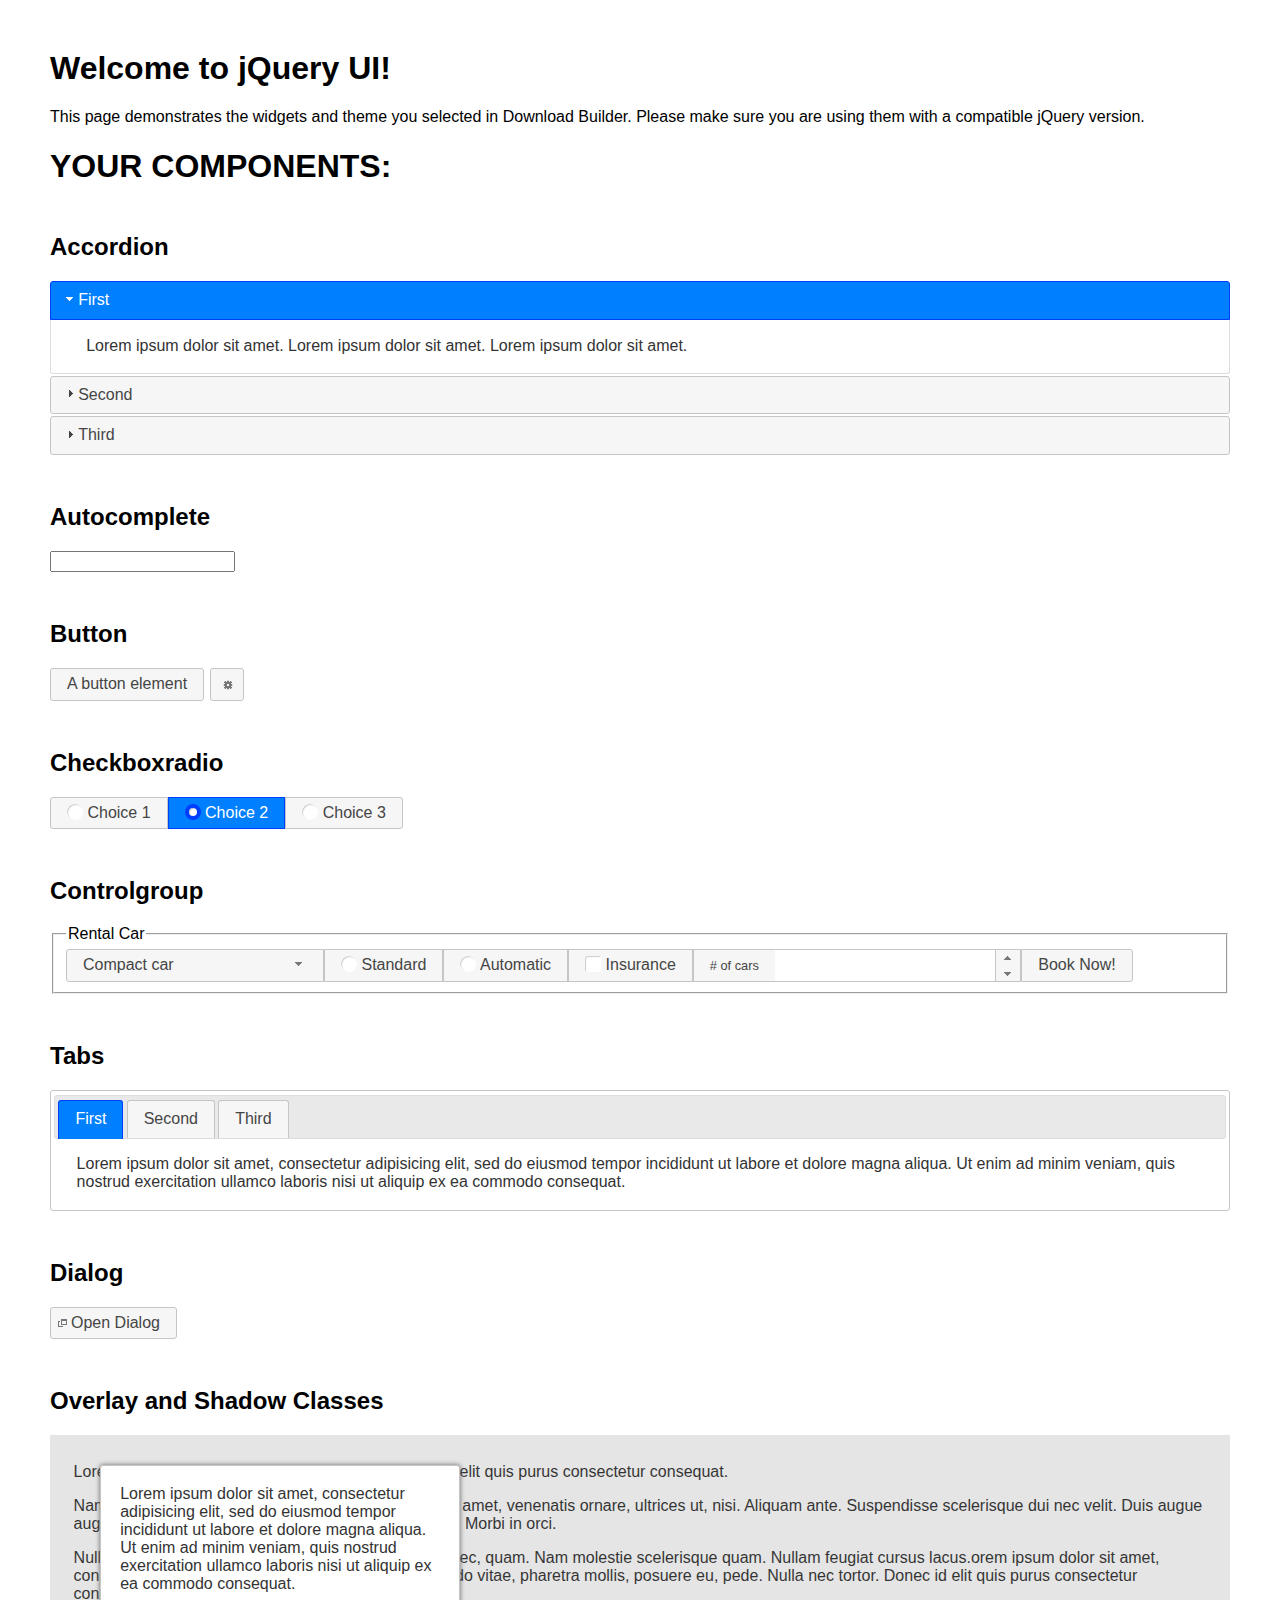
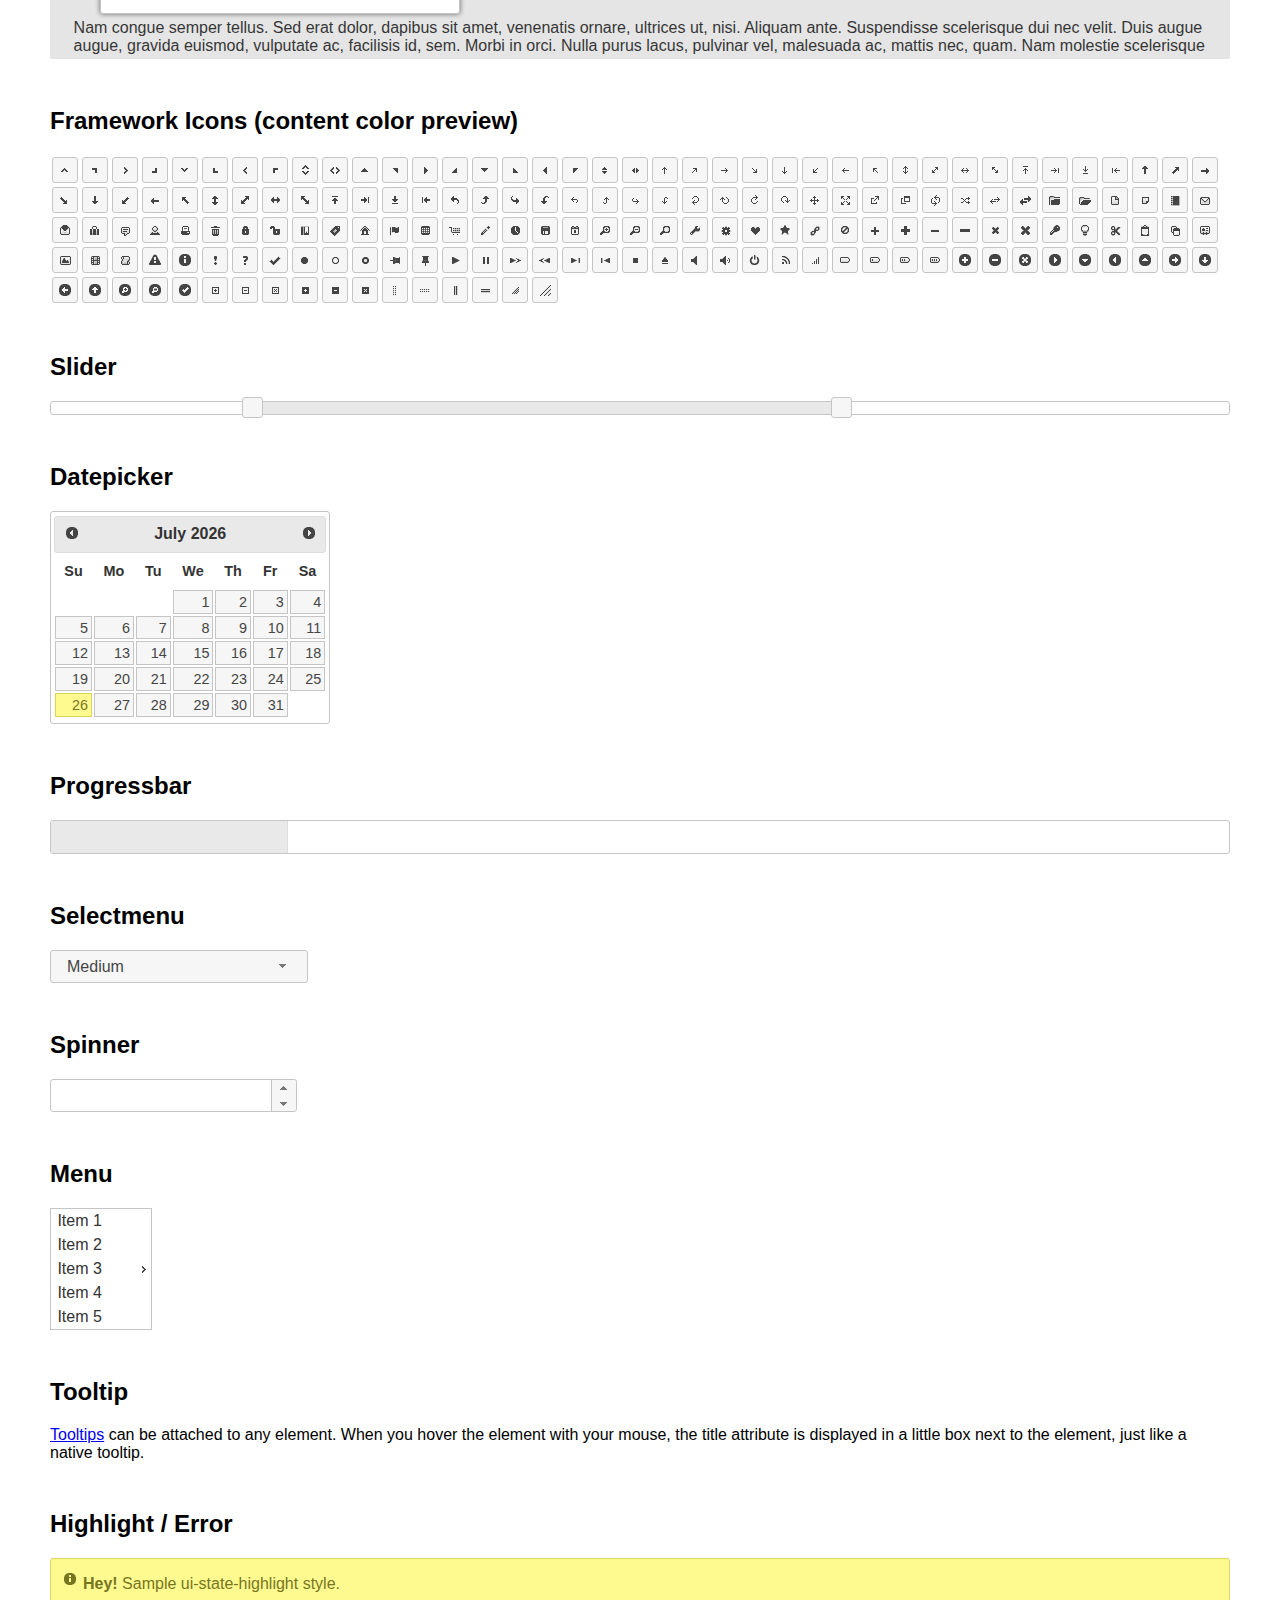
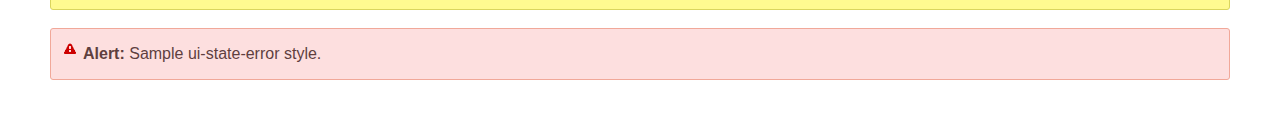
<file: jquery-ui/index.html>
<!doctype html>
<html lang="us">
<head>
	<meta charset="utf-8">
	<title>jQuery UI Example Page</title>
	<link href="jquery-ui.css" rel="stylesheet">
	<style>
	body{
		font-family: "Trebuchet MS", sans-serif;
		margin: 50px;
	}
	.demoHeaders {
		margin-top: 2em;
	}
	#dialog-link {
		padding: .4em 1em .4em 20px;
		text-decoration: none;
		position: relative;
	}
	#dialog-link span.ui-icon {
		margin: 0 5px 0 0;
		position: absolute;
		left: .2em;
		top: 50%;
		margin-top: -8px;
	}
	#icons {
		margin: 0;
		padding: 0;
	}
	#icons li {
		margin: 2px;
		position: relative;
		padding: 4px 0;
		cursor: pointer;
		float: left;
		list-style: none;
	}
	#icons span.ui-icon {
		float: left;
		margin: 0 4px;
	}
	.fakewindowcontain .ui-widget-overlay {
		position: absolute;
	}
	select {
		width: 200px;
	}
	</style>
</head>
<body>

<h1>Welcome to jQuery UI!</h1>

<div class="ui-widget">
	<p>This page demonstrates the widgets and theme you selected in Download Builder. Please make sure you are using them with a compatible jQuery version.</p>
</div>

<h1>YOUR COMPONENTS:</h1>


<!-- Accordion -->
<h2 class="demoHeaders">Accordion</h2>
<div id="accordion">
	<h3>First</h3>
	<div>Lorem ipsum dolor sit amet. Lorem ipsum dolor sit amet. Lorem ipsum dolor sit amet.</div>
	<h3>Second</h3>
	<div>Phasellus mattis tincidunt nibh.</div>
	<h3>Third</h3>
	<div>Nam dui erat, auctor a, dignissim quis.</div>
</div>



<!-- Autocomplete -->
<h2 class="demoHeaders">Autocomplete</h2>
<div>
	<input id="autocomplete" title="type &quot;a&quot;">
</div>



<!-- Button -->
<h2 class="demoHeaders">Button</h2>
<button id="button">A button element</button>
<button id="button-icon">An icon-only button</button>



<!-- Checkboxradio -->
<h2 class="demoHeaders">Checkboxradio</h2>
<form style="margin-top: 1em;">
	<div id="radioset">
		<input type="radio" id="radio1" name="radio"><label for="radio1">Choice 1</label>
		<input type="radio" id="radio2" name="radio" checked="checked"><label for="radio2">Choice 2</label>
		<input type="radio" id="radio3" name="radio"><label for="radio3">Choice 3</label>
	</div>
</form>



<!-- Controlgroup -->
<h2 class="demoHeaders">Controlgroup</h2>
<fieldset>
	<legend>Rental Car</legend>
	<div id="controlgroup">
		<select id="car-type">
			<option>Compact car</option>
			<option>Midsize car</option>
			<option>Full size car</option>
			<option>SUV</option>
			<option>Luxury</option>
			<option>Truck</option>
			<option>Van</option>
		</select>
		<label for="transmission-standard">Standard</label>
		<input type="radio" name="transmission" id="transmission-standard">
		<label for="transmission-automatic">Automatic</label>
		<input type="radio" name="transmission" id="transmission-automatic">
		<label for="insurance">Insurance</label>
		<input type="checkbox" name="insurance" id="insurance">
		<label for="horizontal-spinner" class="ui-controlgroup-label"># of cars</label>
		<input id="horizontal-spinner" class="ui-spinner-input">
		<button>Book Now!</button>
	</div>
</fieldset>



<!-- Tabs -->
<h2 class="demoHeaders">Tabs</h2>
<div id="tabs">
	<ul>
		<li><a href="#tabs-1">First</a></li>
		<li><a href="#tabs-2">Second</a></li>
		<li><a href="#tabs-3">Third</a></li>
	</ul>
	<div id="tabs-1">Lorem ipsum dolor sit amet, consectetur adipisicing elit, sed do eiusmod tempor incididunt ut labore et dolore magna aliqua. Ut enim ad minim veniam, quis nostrud exercitation ullamco laboris nisi ut aliquip ex ea commodo consequat.</div>
	<div id="tabs-2">Phasellus mattis tincidunt nibh. Cras orci urna, blandit id, pretium vel, aliquet ornare, felis. Maecenas scelerisque sem non nisl. Fusce sed lorem in enim dictum bibendum.</div>
	<div id="tabs-3">Nam dui erat, auctor a, dignissim quis, sollicitudin eu, felis. Pellentesque nisi urna, interdum eget, sagittis et, consequat vestibulum, lacus. Mauris porttitor ullamcorper augue.</div>
</div>



<h2 class="demoHeaders">Dialog</h2>
<p>
	<button id="dialog-link" class="ui-button ui-corner-all ui-widget">
		<span class="ui-icon ui-icon-newwin"></span>Open Dialog
	</button>
</p>

<h2 class="demoHeaders">Overlay and Shadow Classes</h2>
<div style="position: relative; width: 96%; height: 200px; padding:1% 2%; overflow:hidden;" class="fakewindowcontain">
	<p>Lorem ipsum dolor sit amet,  Nulla nec tortor. Donec id elit quis purus consectetur consequat. </p><p>Nam congue semper tellus. Sed erat dolor, dapibus sit amet, venenatis ornare, ultrices ut, nisi. Aliquam ante. Suspendisse scelerisque dui nec velit. Duis augue augue, gravida euismod, vulputate ac, facilisis id, sem. Morbi in orci. </p><p>Nulla purus lacus, pulvinar vel, malesuada ac, mattis nec, quam. Nam molestie scelerisque quam. Nullam feugiat cursus lacus.orem ipsum dolor sit amet, consectetur adipiscing elit. Donec libero risus, commodo vitae, pharetra mollis, posuere eu, pede. Nulla nec tortor. Donec id elit quis purus consectetur consequat. </p><p>Nam congue semper tellus. Sed erat dolor, dapibus sit amet, venenatis ornare, ultrices ut, nisi. Aliquam ante. Suspendisse scelerisque dui nec velit. Duis augue augue, gravida euismod, vulputate ac, facilisis id, sem. Morbi in orci. Nulla purus lacus, pulvinar vel, malesuada ac, mattis nec, quam. Nam molestie scelerisque quam. </p><p>Nullam feugiat cursus lacus.orem ipsum dolor sit amet, consectetur adipiscing elit. Donec libero risus, commodo vitae, pharetra mollis, posuere eu, pede. Nulla nec tortor. Donec id elit quis purus consectetur consequat. Nam congue semper tellus. Sed erat dolor, dapibus sit amet, venenatis ornare, ultrices ut, nisi. Aliquam ante. </p><p>Suspendisse scelerisque dui nec velit. Duis augue augue, gravida euismod, vulputate ac, facilisis id, sem. Morbi in orci. Nulla purus lacus, pulvinar vel, malesuada ac, mattis nec, quam. Nam molestie scelerisque quam. Nullam feugiat cursus lacus.orem ipsum dolor sit amet, consectetur adipiscing elit. Donec libero risus, commodo vitae, pharetra mollis, posuere eu, pede. Nulla nec tortor. Donec id elit quis purus consectetur consequat. Nam congue semper tellus. Sed erat dolor, dapibus sit amet, venenatis ornare, ultrices ut, nisi. </p>

	<!-- ui-dialog -->
	<div class="ui-widget-overlay ui-front"></div>
	<div style="position: absolute; width: 320px; left: 50px; top: 30px; padding: 1.2em" class="ui-widget ui-front ui-widget-content ui-corner-all ui-widget-shadow">
		Lorem ipsum dolor sit amet, consectetur adipisicing elit, sed do eiusmod tempor incididunt ut labore et dolore magna aliqua. Ut enim ad minim veniam, quis nostrud exercitation ullamco laboris nisi ut aliquip ex ea commodo consequat.
	</div>

</div>

<!-- ui-dialog -->
<div id="dialog" title="Dialog Title">
	<p>Lorem ipsum dolor sit amet, consectetur adipisicing elit, sed do eiusmod tempor incididunt ut labore et dolore magna aliqua. Ut enim ad minim veniam, quis nostrud exercitation ullamco laboris nisi ut aliquip ex ea commodo consequat.</p>
</div>



<h2 class="demoHeaders">Framework Icons (content color preview)</h2>
<ul id="icons" class="ui-widget ui-helper-clearfix">
	<li class="ui-state-default ui-corner-all" title=".ui-icon-caret-1-n"><span class="ui-icon ui-icon-caret-1-n"></span></li>
	<li class="ui-state-default ui-corner-all" title=".ui-icon-caret-1-ne"><span class="ui-icon ui-icon-caret-1-ne"></span></li>
	<li class="ui-state-default ui-corner-all" title=".ui-icon-caret-1-e"><span class="ui-icon ui-icon-caret-1-e"></span></li>
	<li class="ui-state-default ui-corner-all" title=".ui-icon-caret-1-se"><span class="ui-icon ui-icon-caret-1-se"></span></li>
	<li class="ui-state-default ui-corner-all" title=".ui-icon-caret-1-s"><span class="ui-icon ui-icon-caret-1-s"></span></li>
	<li class="ui-state-default ui-corner-all" title=".ui-icon-caret-1-sw"><span class="ui-icon ui-icon-caret-1-sw"></span></li>
	<li class="ui-state-default ui-corner-all" title=".ui-icon-caret-1-w"><span class="ui-icon ui-icon-caret-1-w"></span></li>
	<li class="ui-state-default ui-corner-all" title=".ui-icon-caret-1-nw"><span class="ui-icon ui-icon-caret-1-nw"></span></li>
	<li class="ui-state-default ui-corner-all" title=".ui-icon-caret-2-n-s"><span class="ui-icon ui-icon-caret-2-n-s"></span></li>
	<li class="ui-state-default ui-corner-all" title=".ui-icon-caret-2-e-w"><span class="ui-icon ui-icon-caret-2-e-w"></span></li>
	<li class="ui-state-default ui-corner-all" title=".ui-icon-triangle-1-n"><span class="ui-icon ui-icon-triangle-1-n"></span></li>
	<li class="ui-state-default ui-corner-all" title=".ui-icon-triangle-1-ne"><span class="ui-icon ui-icon-triangle-1-ne"></span></li>
	<li class="ui-state-default ui-corner-all" title=".ui-icon-triangle-1-e"><span class="ui-icon ui-icon-triangle-1-e"></span></li>
	<li class="ui-state-default ui-corner-all" title=".ui-icon-triangle-1-se"><span class="ui-icon ui-icon-triangle-1-se"></span></li>
	<li class="ui-state-default ui-corner-all" title=".ui-icon-triangle-1-s"><span class="ui-icon ui-icon-triangle-1-s"></span></li>
	<li class="ui-state-default ui-corner-all" title=".ui-icon-triangle-1-sw"><span class="ui-icon ui-icon-triangle-1-sw"></span></li>
	<li class="ui-state-default ui-corner-all" title=".ui-icon-triangle-1-w"><span class="ui-icon ui-icon-triangle-1-w"></span></li>
	<li class="ui-state-default ui-corner-all" title=".ui-icon-triangle-1-nw"><span class="ui-icon ui-icon-triangle-1-nw"></span></li>
	<li class="ui-state-default ui-corner-all" title=".ui-icon-triangle-2-n-s"><span class="ui-icon ui-icon-triangle-2-n-s"></span></li>
	<li class="ui-state-default ui-corner-all" title=".ui-icon-triangle-2-e-w"><span class="ui-icon ui-icon-triangle-2-e-w"></span></li>
	<li class="ui-state-default ui-corner-all" title=".ui-icon-arrow-1-n"><span class="ui-icon ui-icon-arrow-1-n"></span></li>
	<li class="ui-state-default ui-corner-all" title=".ui-icon-arrow-1-ne"><span class="ui-icon ui-icon-arrow-1-ne"></span></li>
	<li class="ui-state-default ui-corner-all" title=".ui-icon-arrow-1-e"><span class="ui-icon ui-icon-arrow-1-e"></span></li>
	<li class="ui-state-default ui-corner-all" title=".ui-icon-arrow-1-se"><span class="ui-icon ui-icon-arrow-1-se"></span></li>
	<li class="ui-state-default ui-corner-all" title=".ui-icon-arrow-1-s"><span class="ui-icon ui-icon-arrow-1-s"></span></li>
	<li class="ui-state-default ui-corner-all" title=".ui-icon-arrow-1-sw"><span class="ui-icon ui-icon-arrow-1-sw"></span></li>
	<li class="ui-state-default ui-corner-all" title=".ui-icon-arrow-1-w"><span class="ui-icon ui-icon-arrow-1-w"></span></li>
	<li class="ui-state-default ui-corner-all" title=".ui-icon-arrow-1-nw"><span class="ui-icon ui-icon-arrow-1-nw"></span></li>
	<li class="ui-state-default ui-corner-all" title=".ui-icon-arrow-2-n-s"><span class="ui-icon ui-icon-arrow-2-n-s"></span></li>
	<li class="ui-state-default ui-corner-all" title=".ui-icon-arrow-2-ne-sw"><span class="ui-icon ui-icon-arrow-2-ne-sw"></span></li>
	<li class="ui-state-default ui-corner-all" title=".ui-icon-arrow-2-e-w"><span class="ui-icon ui-icon-arrow-2-e-w"></span></li>
	<li class="ui-state-default ui-corner-all" title=".ui-icon-arrow-2-se-nw"><span class="ui-icon ui-icon-arrow-2-se-nw"></span></li>
	<li class="ui-state-default ui-corner-all" title=".ui-icon-arrowstop-1-n"><span class="ui-icon ui-icon-arrowstop-1-n"></span></li>
	<li class="ui-state-default ui-corner-all" title=".ui-icon-arrowstop-1-e"><span class="ui-icon ui-icon-arrowstop-1-e"></span></li>
	<li class="ui-state-default ui-corner-all" title=".ui-icon-arrowstop-1-s"><span class="ui-icon ui-icon-arrowstop-1-s"></span></li>
	<li class="ui-state-default ui-corner-all" title=".ui-icon-arrowstop-1-w"><span class="ui-icon ui-icon-arrowstop-1-w"></span></li>
	<li class="ui-state-default ui-corner-all" title=".ui-icon-arrowthick-1-n"><span class="ui-icon ui-icon-arrowthick-1-n"></span></li>
	<li class="ui-state-default ui-corner-all" title=".ui-icon-arrowthick-1-ne"><span class="ui-icon ui-icon-arrowthick-1-ne"></span></li>
	<li class="ui-state-default ui-corner-all" title=".ui-icon-arrowthick-1-e"><span class="ui-icon ui-icon-arrowthick-1-e"></span></li>
	<li class="ui-state-default ui-corner-all" title=".ui-icon-arrowthick-1-se"><span class="ui-icon ui-icon-arrowthick-1-se"></span></li>
	<li class="ui-state-default ui-corner-all" title=".ui-icon-arrowthick-1-s"><span class="ui-icon ui-icon-arrowthick-1-s"></span></li>
	<li class="ui-state-default ui-corner-all" title=".ui-icon-arrowthick-1-sw"><span class="ui-icon ui-icon-arrowthick-1-sw"></span></li>
	<li class="ui-state-default ui-corner-all" title=".ui-icon-arrowthick-1-w"><span class="ui-icon ui-icon-arrowthick-1-w"></span></li>
	<li class="ui-state-default ui-corner-all" title=".ui-icon-arrowthick-1-nw"><span class="ui-icon ui-icon-arrowthick-1-nw"></span></li>
	<li class="ui-state-default ui-corner-all" title=".ui-icon-arrowthick-2-n-s"><span class="ui-icon ui-icon-arrowthick-2-n-s"></span></li>
	<li class="ui-state-default ui-corner-all" title=".ui-icon-arrowthick-2-ne-sw"><span class="ui-icon ui-icon-arrowthick-2-ne-sw"></span></li>
	<li class="ui-state-default ui-corner-all" title=".ui-icon-arrowthick-2-e-w"><span class="ui-icon ui-icon-arrowthick-2-e-w"></span></li>
	<li class="ui-state-default ui-corner-all" title=".ui-icon-arrowthick-2-se-nw"><span class="ui-icon ui-icon-arrowthick-2-se-nw"></span></li>
	<li class="ui-state-default ui-corner-all" title=".ui-icon-arrowthickstop-1-n"><span class="ui-icon ui-icon-arrowthickstop-1-n"></span></li>
	<li class="ui-state-default ui-corner-all" title=".ui-icon-arrowthickstop-1-e"><span class="ui-icon ui-icon-arrowthickstop-1-e"></span></li>
	<li class="ui-state-default ui-corner-all" title=".ui-icon-arrowthickstop-1-s"><span class="ui-icon ui-icon-arrowthickstop-1-s"></span></li>
	<li class="ui-state-default ui-corner-all" title=".ui-icon-arrowthickstop-1-w"><span class="ui-icon ui-icon-arrowthickstop-1-w"></span></li>
	<li class="ui-state-default ui-corner-all" title=".ui-icon-arrowreturnthick-1-w"><span class="ui-icon ui-icon-arrowreturnthick-1-w"></span></li>
	<li class="ui-state-default ui-corner-all" title=".ui-icon-arrowreturnthick-1-n"><span class="ui-icon ui-icon-arrowreturnthick-1-n"></span></li>
	<li class="ui-state-default ui-corner-all" title=".ui-icon-arrowreturnthick-1-e"><span class="ui-icon ui-icon-arrowreturnthick-1-e"></span></li>
	<li class="ui-state-default ui-corner-all" title=".ui-icon-arrowreturnthick-1-s"><span class="ui-icon ui-icon-arrowreturnthick-1-s"></span></li>
	<li class="ui-state-default ui-corner-all" title=".ui-icon-arrowreturn-1-w"><span class="ui-icon ui-icon-arrowreturn-1-w"></span></li>
	<li class="ui-state-default ui-corner-all" title=".ui-icon-arrowreturn-1-n"><span class="ui-icon ui-icon-arrowreturn-1-n"></span></li>
	<li class="ui-state-default ui-corner-all" title=".ui-icon-arrowreturn-1-e"><span class="ui-icon ui-icon-arrowreturn-1-e"></span></li>
	<li class="ui-state-default ui-corner-all" title=".ui-icon-arrowreturn-1-s"><span class="ui-icon ui-icon-arrowreturn-1-s"></span></li>
	<li class="ui-state-default ui-corner-all" title=".ui-icon-arrowrefresh-1-w"><span class="ui-icon ui-icon-arrowrefresh-1-w"></span></li>
	<li class="ui-state-default ui-corner-all" title=".ui-icon-arrowrefresh-1-n"><span class="ui-icon ui-icon-arrowrefresh-1-n"></span></li>
	<li class="ui-state-default ui-corner-all" title=".ui-icon-arrowrefresh-1-e"><span class="ui-icon ui-icon-arrowrefresh-1-e"></span></li>
	<li class="ui-state-default ui-corner-all" title=".ui-icon-arrowrefresh-1-s"><span class="ui-icon ui-icon-arrowrefresh-1-s"></span></li>
	<li class="ui-state-default ui-corner-all" title=".ui-icon-arrow-4"><span class="ui-icon ui-icon-arrow-4"></span></li>
	<li class="ui-state-default ui-corner-all" title=".ui-icon-arrow-4-diag"><span class="ui-icon ui-icon-arrow-4-diag"></span></li>
	<li class="ui-state-default ui-corner-all" title=".ui-icon-extlink"><span class="ui-icon ui-icon-extlink"></span></li>
	<li class="ui-state-default ui-corner-all" title=".ui-icon-newwin"><span class="ui-icon ui-icon-newwin"></span></li>
	<li class="ui-state-default ui-corner-all" title=".ui-icon-refresh"><span class="ui-icon ui-icon-refresh"></span></li>
	<li class="ui-state-default ui-corner-all" title=".ui-icon-shuffle"><span class="ui-icon ui-icon-shuffle"></span></li>
	<li class="ui-state-default ui-corner-all" title=".ui-icon-transfer-e-w"><span class="ui-icon ui-icon-transfer-e-w"></span></li>
	<li class="ui-state-default ui-corner-all" title=".ui-icon-transferthick-e-w"><span class="ui-icon ui-icon-transferthick-e-w"></span></li>
	<li class="ui-state-default ui-corner-all" title=".ui-icon-folder-collapsed"><span class="ui-icon ui-icon-folder-collapsed"></span></li>
	<li class="ui-state-default ui-corner-all" title=".ui-icon-folder-open"><span class="ui-icon ui-icon-folder-open"></span></li>
	<li class="ui-state-default ui-corner-all" title=".ui-icon-document"><span class="ui-icon ui-icon-document"></span></li>
	<li class="ui-state-default ui-corner-all" title=".ui-icon-document-b"><span class="ui-icon ui-icon-document-b"></span></li>
	<li class="ui-state-default ui-corner-all" title=".ui-icon-note"><span class="ui-icon ui-icon-note"></span></li>
	<li class="ui-state-default ui-corner-all" title=".ui-icon-mail-closed"><span class="ui-icon ui-icon-mail-closed"></span></li>
	<li class="ui-state-default ui-corner-all" title=".ui-icon-mail-open"><span class="ui-icon ui-icon-mail-open"></span></li>
	<li class="ui-state-default ui-corner-all" title=".ui-icon-suitcase"><span class="ui-icon ui-icon-suitcase"></span></li>
	<li class="ui-state-default ui-corner-all" title=".ui-icon-comment"><span class="ui-icon ui-icon-comment"></span></li>
	<li class="ui-state-default ui-corner-all" title=".ui-icon-person"><span class="ui-icon ui-icon-person"></span></li>
	<li class="ui-state-default ui-corner-all" title=".ui-icon-print"><span class="ui-icon ui-icon-print"></span></li>
	<li class="ui-state-default ui-corner-all" title=".ui-icon-trash"><span class="ui-icon ui-icon-trash"></span></li>
	<li class="ui-state-default ui-corner-all" title=".ui-icon-locked"><span class="ui-icon ui-icon-locked"></span></li>
	<li class="ui-state-default ui-corner-all" title=".ui-icon-unlocked"><span class="ui-icon ui-icon-unlocked"></span></li>
	<li class="ui-state-default ui-corner-all" title=".ui-icon-bookmark"><span class="ui-icon ui-icon-bookmark"></span></li>
	<li class="ui-state-default ui-corner-all" title=".ui-icon-tag"><span class="ui-icon ui-icon-tag"></span></li>
	<li class="ui-state-default ui-corner-all" title=".ui-icon-home"><span class="ui-icon ui-icon-home"></span></li>
	<li class="ui-state-default ui-corner-all" title=".ui-icon-flag"><span class="ui-icon ui-icon-flag"></span></li>
	<li class="ui-state-default ui-corner-all" title=".ui-icon-calculator"><span class="ui-icon ui-icon-calculator"></span></li>
	<li class="ui-state-default ui-corner-all" title=".ui-icon-cart"><span class="ui-icon ui-icon-cart"></span></li>
	<li class="ui-state-default ui-corner-all" title=".ui-icon-pencil"><span class="ui-icon ui-icon-pencil"></span></li>
	<li class="ui-state-default ui-corner-all" title=".ui-icon-clock"><span class="ui-icon ui-icon-clock"></span></li>
	<li class="ui-state-default ui-corner-all" title=".ui-icon-disk"><span class="ui-icon ui-icon-disk"></span></li>
	<li class="ui-state-default ui-corner-all" title=".ui-icon-calendar"><span class="ui-icon ui-icon-calendar"></span></li>
	<li class="ui-state-default ui-corner-all" title=".ui-icon-zoomin"><span class="ui-icon ui-icon-zoomin"></span></li>
	<li class="ui-state-default ui-corner-all" title=".ui-icon-zoomout"><span class="ui-icon ui-icon-zoomout"></span></li>
	<li class="ui-state-default ui-corner-all" title=".ui-icon-search"><span class="ui-icon ui-icon-search"></span></li>
	<li class="ui-state-default ui-corner-all" title=".ui-icon-wrench"><span class="ui-icon ui-icon-wrench"></span></li>
	<li class="ui-state-default ui-corner-all" title=".ui-icon-gear"><span class="ui-icon ui-icon-gear"></span></li>
	<li class="ui-state-default ui-corner-all" title=".ui-icon-heart"><span class="ui-icon ui-icon-heart"></span></li>
	<li class="ui-state-default ui-corner-all" title=".ui-icon-star"><span class="ui-icon ui-icon-star"></span></li>
	<li class="ui-state-default ui-corner-all" title=".ui-icon-link"><span class="ui-icon ui-icon-link"></span></li>
	<li class="ui-state-default ui-corner-all" title=".ui-icon-cancel"><span class="ui-icon ui-icon-cancel"></span></li>
	<li class="ui-state-default ui-corner-all" title=".ui-icon-plus"><span class="ui-icon ui-icon-plus"></span></li>
	<li class="ui-state-default ui-corner-all" title=".ui-icon-plusthick"><span class="ui-icon ui-icon-plusthick"></span></li>
	<li class="ui-state-default ui-corner-all" title=".ui-icon-minus"><span class="ui-icon ui-icon-minus"></span></li>
	<li class="ui-state-default ui-corner-all" title=".ui-icon-minusthick"><span class="ui-icon ui-icon-minusthick"></span></li>
	<li class="ui-state-default ui-corner-all" title=".ui-icon-close"><span class="ui-icon ui-icon-close"></span></li>
	<li class="ui-state-default ui-corner-all" title=".ui-icon-closethick"><span class="ui-icon ui-icon-closethick"></span></li>
	<li class="ui-state-default ui-corner-all" title=".ui-icon-key"><span class="ui-icon ui-icon-key"></span></li>
	<li class="ui-state-default ui-corner-all" title=".ui-icon-lightbulb"><span class="ui-icon ui-icon-lightbulb"></span></li>
	<li class="ui-state-default ui-corner-all" title=".ui-icon-scissors"><span class="ui-icon ui-icon-scissors"></span></li>
	<li class="ui-state-default ui-corner-all" title=".ui-icon-clipboard"><span class="ui-icon ui-icon-clipboard"></span></li>
	<li class="ui-state-default ui-corner-all" title=".ui-icon-copy"><span class="ui-icon ui-icon-copy"></span></li>
	<li class="ui-state-default ui-corner-all" title=".ui-icon-contact"><span class="ui-icon ui-icon-contact"></span></li>
	<li class="ui-state-default ui-corner-all" title=".ui-icon-image"><span class="ui-icon ui-icon-image"></span></li>
	<li class="ui-state-default ui-corner-all" title=".ui-icon-video"><span class="ui-icon ui-icon-video"></span></li>
	<li class="ui-state-default ui-corner-all" title=".ui-icon-script"><span class="ui-icon ui-icon-script"></span></li>
	<li class="ui-state-default ui-corner-all" title=".ui-icon-alert"><span class="ui-icon ui-icon-alert"></span></li>
	<li class="ui-state-default ui-corner-all" title=".ui-icon-info"><span class="ui-icon ui-icon-info"></span></li>
	<li class="ui-state-default ui-corner-all" title=".ui-icon-notice"><span class="ui-icon ui-icon-notice"></span></li>
	<li class="ui-state-default ui-corner-all" title=".ui-icon-help"><span class="ui-icon ui-icon-help"></span></li>
	<li class="ui-state-default ui-corner-all" title=".ui-icon-check"><span class="ui-icon ui-icon-check"></span></li>
	<li class="ui-state-default ui-corner-all" title=".ui-icon-bullet"><span class="ui-icon ui-icon-bullet"></span></li>
	<li class="ui-state-default ui-corner-all" title=".ui-icon-radio-off"><span class="ui-icon ui-icon-radio-off"></span></li>
	<li class="ui-state-default ui-corner-all" title=".ui-icon-radio-on"><span class="ui-icon ui-icon-radio-on"></span></li>
	<li class="ui-state-default ui-corner-all" title=".ui-icon-pin-w"><span class="ui-icon ui-icon-pin-w"></span></li>
	<li class="ui-state-default ui-corner-all" title=".ui-icon-pin-s"><span class="ui-icon ui-icon-pin-s"></span></li>
	<li class="ui-state-default ui-corner-all" title=".ui-icon-play"><span class="ui-icon ui-icon-play"></span></li>
	<li class="ui-state-default ui-corner-all" title=".ui-icon-pause"><span class="ui-icon ui-icon-pause"></span></li>
	<li class="ui-state-default ui-corner-all" title=".ui-icon-seek-next"><span class="ui-icon ui-icon-seek-next"></span></li>
	<li class="ui-state-default ui-corner-all" title=".ui-icon-seek-prev"><span class="ui-icon ui-icon-seek-prev"></span></li>
	<li class="ui-state-default ui-corner-all" title=".ui-icon-seek-end"><span class="ui-icon ui-icon-seek-end"></span></li>
	<li class="ui-state-default ui-corner-all" title=".ui-icon-seek-first"><span class="ui-icon ui-icon-seek-first"></span></li>
	<li class="ui-state-default ui-corner-all" title=".ui-icon-stop"><span class="ui-icon ui-icon-stop"></span></li>
	<li class="ui-state-default ui-corner-all" title=".ui-icon-eject"><span class="ui-icon ui-icon-eject"></span></li>
	<li class="ui-state-default ui-corner-all" title=".ui-icon-volume-off"><span class="ui-icon ui-icon-volume-off"></span></li>
	<li class="ui-state-default ui-corner-all" title=".ui-icon-volume-on"><span class="ui-icon ui-icon-volume-on"></span></li>
	<li class="ui-state-default ui-corner-all" title=".ui-icon-power"><span class="ui-icon ui-icon-power"></span></li>
	<li class="ui-state-default ui-corner-all" title=".ui-icon-signal-diag"><span class="ui-icon ui-icon-signal-diag"></span></li>
	<li class="ui-state-default ui-corner-all" title=".ui-icon-signal"><span class="ui-icon ui-icon-signal"></span></li>
	<li class="ui-state-default ui-corner-all" title=".ui-icon-battery-0"><span class="ui-icon ui-icon-battery-0"></span></li>
	<li class="ui-state-default ui-corner-all" title=".ui-icon-battery-1"><span class="ui-icon ui-icon-battery-1"></span></li>
	<li class="ui-state-default ui-corner-all" title=".ui-icon-battery-2"><span class="ui-icon ui-icon-battery-2"></span></li>
	<li class="ui-state-default ui-corner-all" title=".ui-icon-battery-3"><span class="ui-icon ui-icon-battery-3"></span></li>
	<li class="ui-state-default ui-corner-all" title=".ui-icon-circle-plus"><span class="ui-icon ui-icon-circle-plus"></span></li>
	<li class="ui-state-default ui-corner-all" title=".ui-icon-circle-minus"><span class="ui-icon ui-icon-circle-minus"></span></li>
	<li class="ui-state-default ui-corner-all" title=".ui-icon-circle-close"><span class="ui-icon ui-icon-circle-close"></span></li>
	<li class="ui-state-default ui-corner-all" title=".ui-icon-circle-triangle-e"><span class="ui-icon ui-icon-circle-triangle-e"></span></li>
	<li class="ui-state-default ui-corner-all" title=".ui-icon-circle-triangle-s"><span class="ui-icon ui-icon-circle-triangle-s"></span></li>
	<li class="ui-state-default ui-corner-all" title=".ui-icon-circle-triangle-w"><span class="ui-icon ui-icon-circle-triangle-w"></span></li>
	<li class="ui-state-default ui-corner-all" title=".ui-icon-circle-triangle-n"><span class="ui-icon ui-icon-circle-triangle-n"></span></li>
	<li class="ui-state-default ui-corner-all" title=".ui-icon-circle-arrow-e"><span class="ui-icon ui-icon-circle-arrow-e"></span></li>
	<li class="ui-state-default ui-corner-all" title=".ui-icon-circle-arrow-s"><span class="ui-icon ui-icon-circle-arrow-s"></span></li>
	<li class="ui-state-default ui-corner-all" title=".ui-icon-circle-arrow-w"><span class="ui-icon ui-icon-circle-arrow-w"></span></li>
	<li class="ui-state-default ui-corner-all" title=".ui-icon-circle-arrow-n"><span class="ui-icon ui-icon-circle-arrow-n"></span></li>
	<li class="ui-state-default ui-corner-all" title=".ui-icon-circle-zoomin"><span class="ui-icon ui-icon-circle-zoomin"></span></li>
	<li class="ui-state-default ui-corner-all" title=".ui-icon-circle-zoomout"><span class="ui-icon ui-icon-circle-zoomout"></span></li>
	<li class="ui-state-default ui-corner-all" title=".ui-icon-circle-check"><span class="ui-icon ui-icon-circle-check"></span></li>
	<li class="ui-state-default ui-corner-all" title=".ui-icon-circlesmall-plus"><span class="ui-icon ui-icon-circlesmall-plus"></span></li>
	<li class="ui-state-default ui-corner-all" title=".ui-icon-circlesmall-minus"><span class="ui-icon ui-icon-circlesmall-minus"></span></li>
	<li class="ui-state-default ui-corner-all" title=".ui-icon-circlesmall-close"><span class="ui-icon ui-icon-circlesmall-close"></span></li>
	<li class="ui-state-default ui-corner-all" title=".ui-icon-squaresmall-plus"><span class="ui-icon ui-icon-squaresmall-plus"></span></li>
	<li class="ui-state-default ui-corner-all" title=".ui-icon-squaresmall-minus"><span class="ui-icon ui-icon-squaresmall-minus"></span></li>
	<li class="ui-state-default ui-corner-all" title=".ui-icon-squaresmall-close"><span class="ui-icon ui-icon-squaresmall-close"></span></li>
	<li class="ui-state-default ui-corner-all" title=".ui-icon-grip-dotted-vertical"><span class="ui-icon ui-icon-grip-dotted-vertical"></span></li>
	<li class="ui-state-default ui-corner-all" title=".ui-icon-grip-dotted-horizontal"><span class="ui-icon ui-icon-grip-dotted-horizontal"></span></li>
	<li class="ui-state-default ui-corner-all" title=".ui-icon-grip-solid-vertical"><span class="ui-icon ui-icon-grip-solid-vertical"></span></li>
	<li class="ui-state-default ui-corner-all" title=".ui-icon-grip-solid-horizontal"><span class="ui-icon ui-icon-grip-solid-horizontal"></span></li>
	<li class="ui-state-default ui-corner-all" title=".ui-icon-gripsmall-diagonal-se"><span class="ui-icon ui-icon-gripsmall-diagonal-se"></span></li>
	<li class="ui-state-default ui-corner-all" title=".ui-icon-grip-diagonal-se"><span class="ui-icon ui-icon-grip-diagonal-se"></span></li>
</ul>


<!-- Slider -->
<h2 class="demoHeaders">Slider</h2>
<div id="slider"></div>



<!-- Datepicker -->
<h2 class="demoHeaders">Datepicker</h2>
<div id="datepicker"></div>



<!-- Progressbar -->
<h2 class="demoHeaders">Progressbar</h2>
<div id="progressbar"></div>



<!-- Progressbar -->
<h2 class="demoHeaders">Selectmenu</h2>
<select id="selectmenu">
	<option>Slower</option>
	<option>Slow</option>
	<option selected="selected">Medium</option>
	<option>Fast</option>
	<option>Faster</option>
</select>



<!-- Spinner -->
<h2 class="demoHeaders">Spinner</h2>
<input id="spinner">



<!-- Menu -->
<h2 class="demoHeaders">Menu</h2>
<ul style="width:100px;" id="menu">
	<li><div>Item 1</div></li>
	<li><div>Item 2</div></li>
	<li><div>Item 3</div>
		<ul>
			<li><div>Item 3-1</div></li>
			<li><div>Item 3-2</div></li>
			<li><div>Item 3-3</div></li>
			<li><div>Item 3-4</div></li>
			<li><div>Item 3-5</div></li>
		</ul>
	</li>
	<li><div>Item 4</div></li>
	<li><div>Item 5</div></li>
</ul>



<!-- Tooltip -->
<h2 class="demoHeaders">Tooltip</h2>
<p id="tooltip">
	<a href="#" title="That&apos;s what this widget is">Tooltips</a> can be attached to any element. When you hover
the element with your mouse, the title attribute is displayed in a little box next to the element, just like a native tooltip.
</p>


<!-- Highlight / Error -->
<h2 class="demoHeaders">Highlight / Error</h2>
<div class="ui-widget">
	<div class="ui-state-highlight ui-corner-all" style="margin-top: 20px; padding: 0 .7em;">
		<p><span class="ui-icon ui-icon-info" style="float: left; margin-right: .3em;"></span>
		<strong>Hey!</strong> Sample ui-state-highlight style.</p>
	</div>
</div>
<br>
<div class="ui-widget">
	<div class="ui-state-error ui-corner-all" style="padding: 0 .7em;">
		<p><span class="ui-icon ui-icon-alert" style="float: left; margin-right: .3em;"></span>
		<strong>Alert:</strong> Sample ui-state-error style.</p>
	</div>
</div>

<script src="external/jquery/jquery.js"></script>
<script src="jquery-ui.js"></script>
<script>

$( "#accordion" ).accordion();



var availableTags = [
	"ActionScript",
	"AppleScript",
	"Asp",
	"BASIC",
	"C",
	"C++",
	"Clojure",
	"COBOL",
	"ColdFusion",
	"Erlang",
	"Fortran",
	"Groovy",
	"Haskell",
	"Java",
	"JavaScript",
	"Lisp",
	"Perl",
	"PHP",
	"Python",
	"Ruby",
	"Scala",
	"Scheme"
];
$( "#autocomplete" ).autocomplete({
	source: availableTags
});



$( "#button" ).button();
$( "#button-icon" ).button({
	icon: "ui-icon-gear",
	showLabel: false
});



$( "#radioset" ).buttonset();



$( "#controlgroup" ).controlgroup();



$( "#tabs" ).tabs();



$( "#dialog" ).dialog({
	autoOpen: false,
	width: 400,
	buttons: [
		{
			text: "Ok",
			click: function() {
				$( this ).dialog( "close" );
			}
		},
		{
			text: "Cancel",
			click: function() {
				$( this ).dialog( "close" );
			}
		}
	]
});

// Link to open the dialog
$( "#dialog-link" ).click(function( event ) {
	$( "#dialog" ).dialog( "open" );
	event.preventDefault();
});



$( "#datepicker" ).datepicker({
	inline: true
});



$( "#slider" ).slider({
	range: true,
	values: [ 17, 67 ]
});



$( "#progressbar" ).progressbar({
	value: 20
});



$( "#spinner" ).spinner();



$( "#menu" ).menu();



$( "#tooltip" ).tooltip();



$( "#selectmenu" ).selectmenu();


// Hover states on the static widgets
$( "#dialog-link, #icons li" ).hover(
	function() {
		$( this ).addClass( "ui-state-hover" );
	},
	function() {
		$( this ).removeClass( "ui-state-hover" );
	}
);
</script>
</body>
</html>
</file>
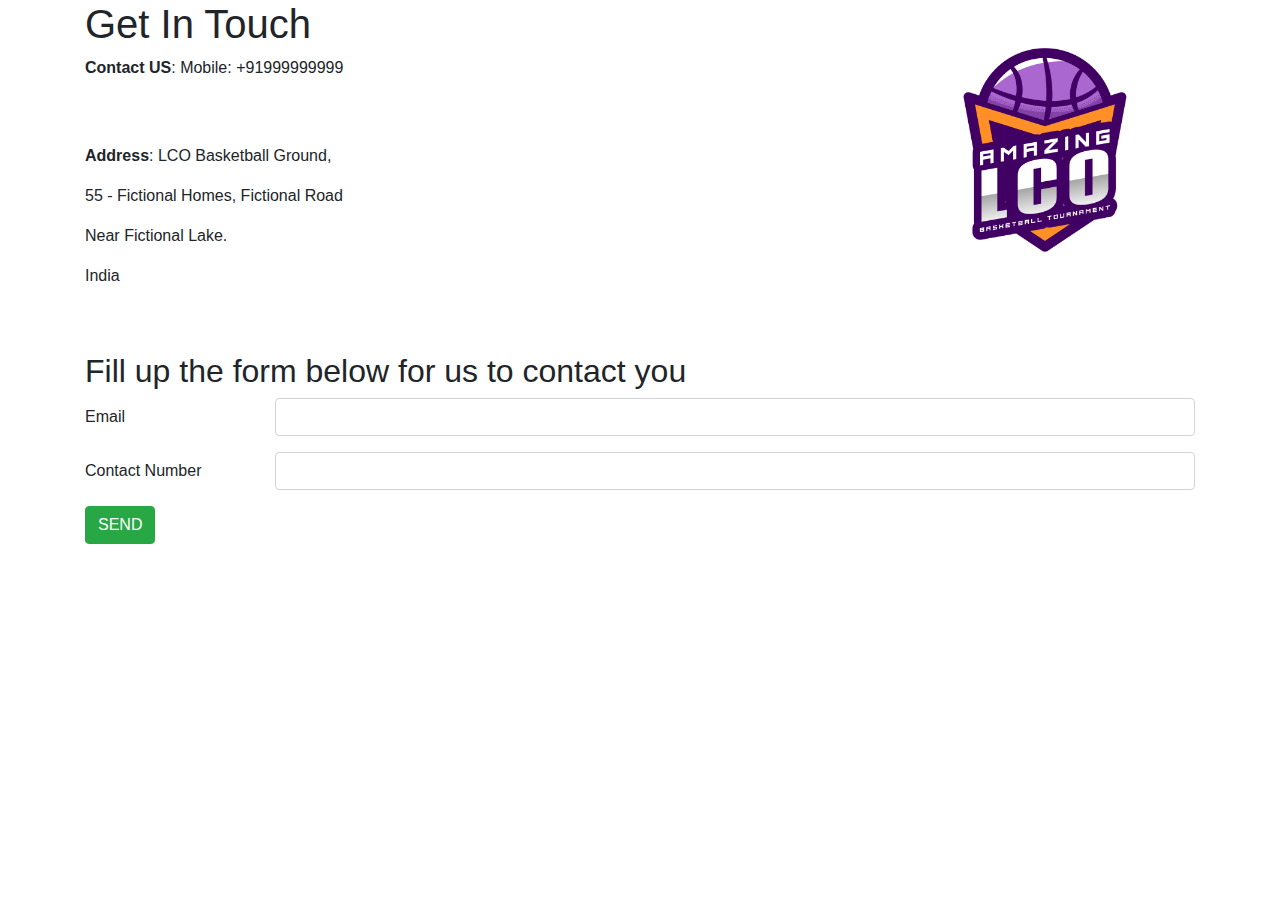
<file: contact.html>
<!doctype html>
<html lang="en">
  <head>
    
    <meta charset="utf-8">
    <meta name="viewport" content="width=device-width, initial-scale=1, shrink-to-fit=no">

   
    <link rel="stylesheet" href="https://stackpath.bootstrapcdn.com/bootstrap/4.4.1/css/bootstrap.min.css" integrity="sha384-Vkoo8x4CGsO3+Hhxv8T/Q5PaXtkKtu6ug5TOeNV6gBiFeWPGFN9MuhOf23Q9Ifjh" crossorigin="anonymous">

    <title>about</title>
    <link rel="stylesheet" type="text/css" href="style/style.css">
  </head>
  <body>
   
    <div class="container">
      <div>
      <a href="index.html"><img id="contact_img" src="images/logo.png"></a>
    </div>
      
      <h1>Get In Touch</h1>
                 <p><strong> Contact US</strong>: Mobile: +91999999999</p>
                 <br>
                 <br>
             <p><strong>Address</strong>: LCO Basketball Ground,</p>
             <p>55 - Fictional Homes, Fictional Road</p>
             <p>Near Fictional Lake.</p> 
             <p>India</p>
    </div>
    
  </div class="container">
  <br>
  <br>



  <div class="container">
    <h2>Fill up the form below for us to contact you</h2>
    <form>
  <div class="form-group row">
    <label for="inputEmail3" class="col-sm-2 col-form-label">Email</label>
    <div class="col-sm-10">
      <input type="email" class="form-control" id="inputEmail3">
    </div>
  </div>
  <div class="form-group row">
    <label for="contact" class="col-sm-2 col-form-label">Contact Number</label>
    <div class="col-sm-10">
      <input type="text" class="form-control" id="contact">
    </div>
  </div>
  <div class="form-group row">
    <div class="col-sm-10">
      <button type="submit" class="btn btn-success">SEND</button>
    </div>
  </div>
</form>
  </div class="container">

   




    
    <script src="https://code.jquery.com/jquery-3.4.1.slim.min.js" integrity="sha384-J6qa4849blE2+poT4WnyKhv5vZF5SrPo0iEjwBvKU7imGFAV0wwj1yYfoRSJoZ+n" crossorigin="anonymous"></script>
    <script src="https://cdn.jsdelivr.net/npm/popper.js@1.16.0/dist/umd/popper.min.js" integrity="sha384-Q6E9RHvbIyZFJoft+2mJbHaEWldlvI9IOYy5n3zV9zzTtmI3UksdQRVvoxMfooAo" crossorigin="anonymous"></script>
    <script src="https://stackpath.bootstrapcdn.com/bootstrap/4.4.1/js/bootstrap.min.js" integrity="sha384-wfSDF2E50Y2D1uUdj0O3uMBJnjuUD4Ih7YwaYd1iqfktj0Uod8GCExl3Og8ifwB6" crossorigin="anonymous"></script>
  </body>
</html>
</file>
<file: style/style.css>
.jumbotron
    	{
    		background-image: linear-gradient(to right , #470669,#AA67CF);
    	}
    	#logo
    	{
    		height: 450px;
    		width: 450px;
    		margin: -50px;
    		padding: -50px;
    	}
        #faq
        {
            float: right;
        }
    	#summary
    	{
    		text-align: center;
    	}
    	
    	
    	body
    	{
    		position: relative;
    	}
        .centered
        {
            text-align: center;
        }
    	#wrapper
    	{
    		text-align: center;
    	}
    	.footer
    	{
    		padding: 20px 0 50px 0;
            color: #fff;
            background-image: linear-gradient(#AA67CF,#470669);
    	}
    	.footertop
    	{
    		background-image: url(../images/footer2.png);
    		height: 75px;
    	}
        .size
        {
            width: 750px;
            height: 750px;
        }
        #img1
        {
            float: left;
        }
        #img2
        {
            float: right;
        }
       
        .artimg
        {
            width: 300px;
            height: 300px;
        }
        .card-deck
        {
            width: 800px;
            margin: auto 0;
        }
        
        #container
        {
            padding-left:-20px;
            margin-left:-20px;  
            text-align: center;
        }
        #container_1
        {

        }
        #c_s
        {
            font-size: 500%; 
        }
        #team
        {
            text-align: center;
        }
        #contact_img
        {
            width: 300px;
            height: 300px;
            float: right;
        }
</file>
